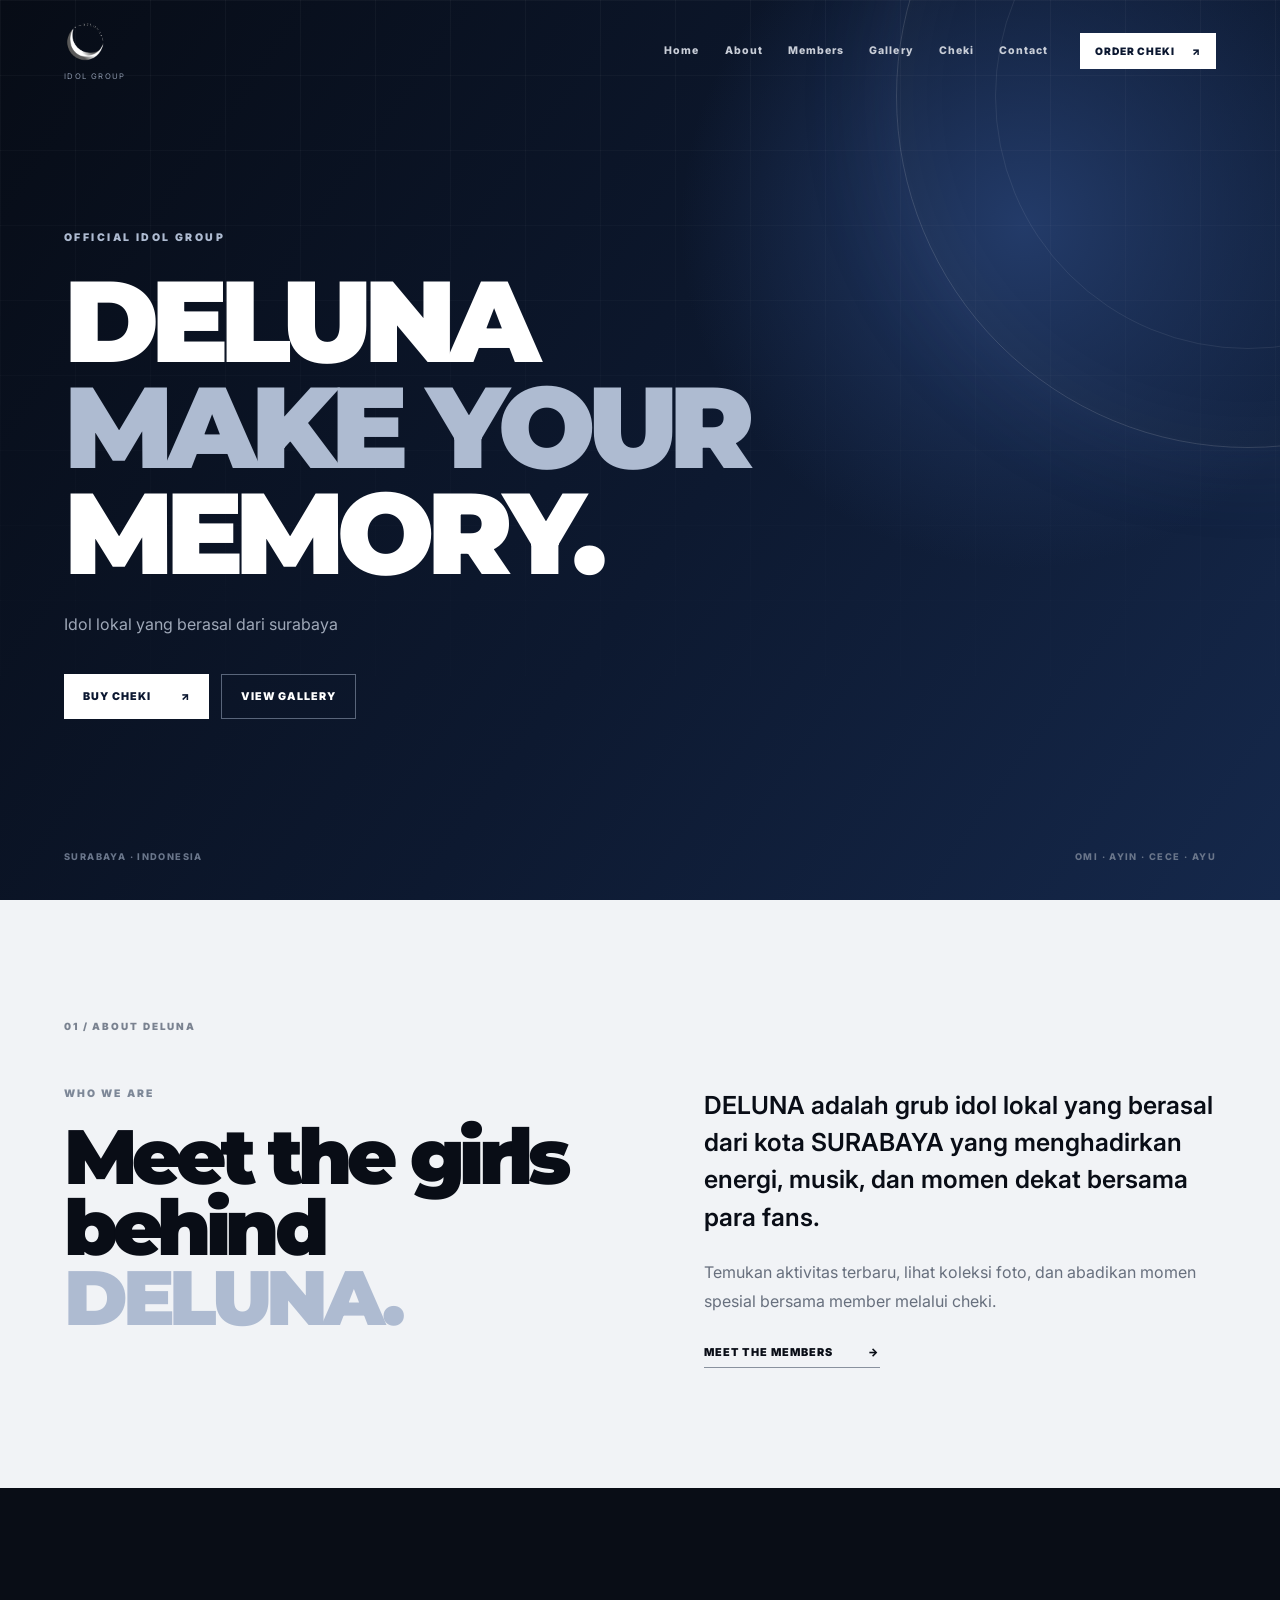
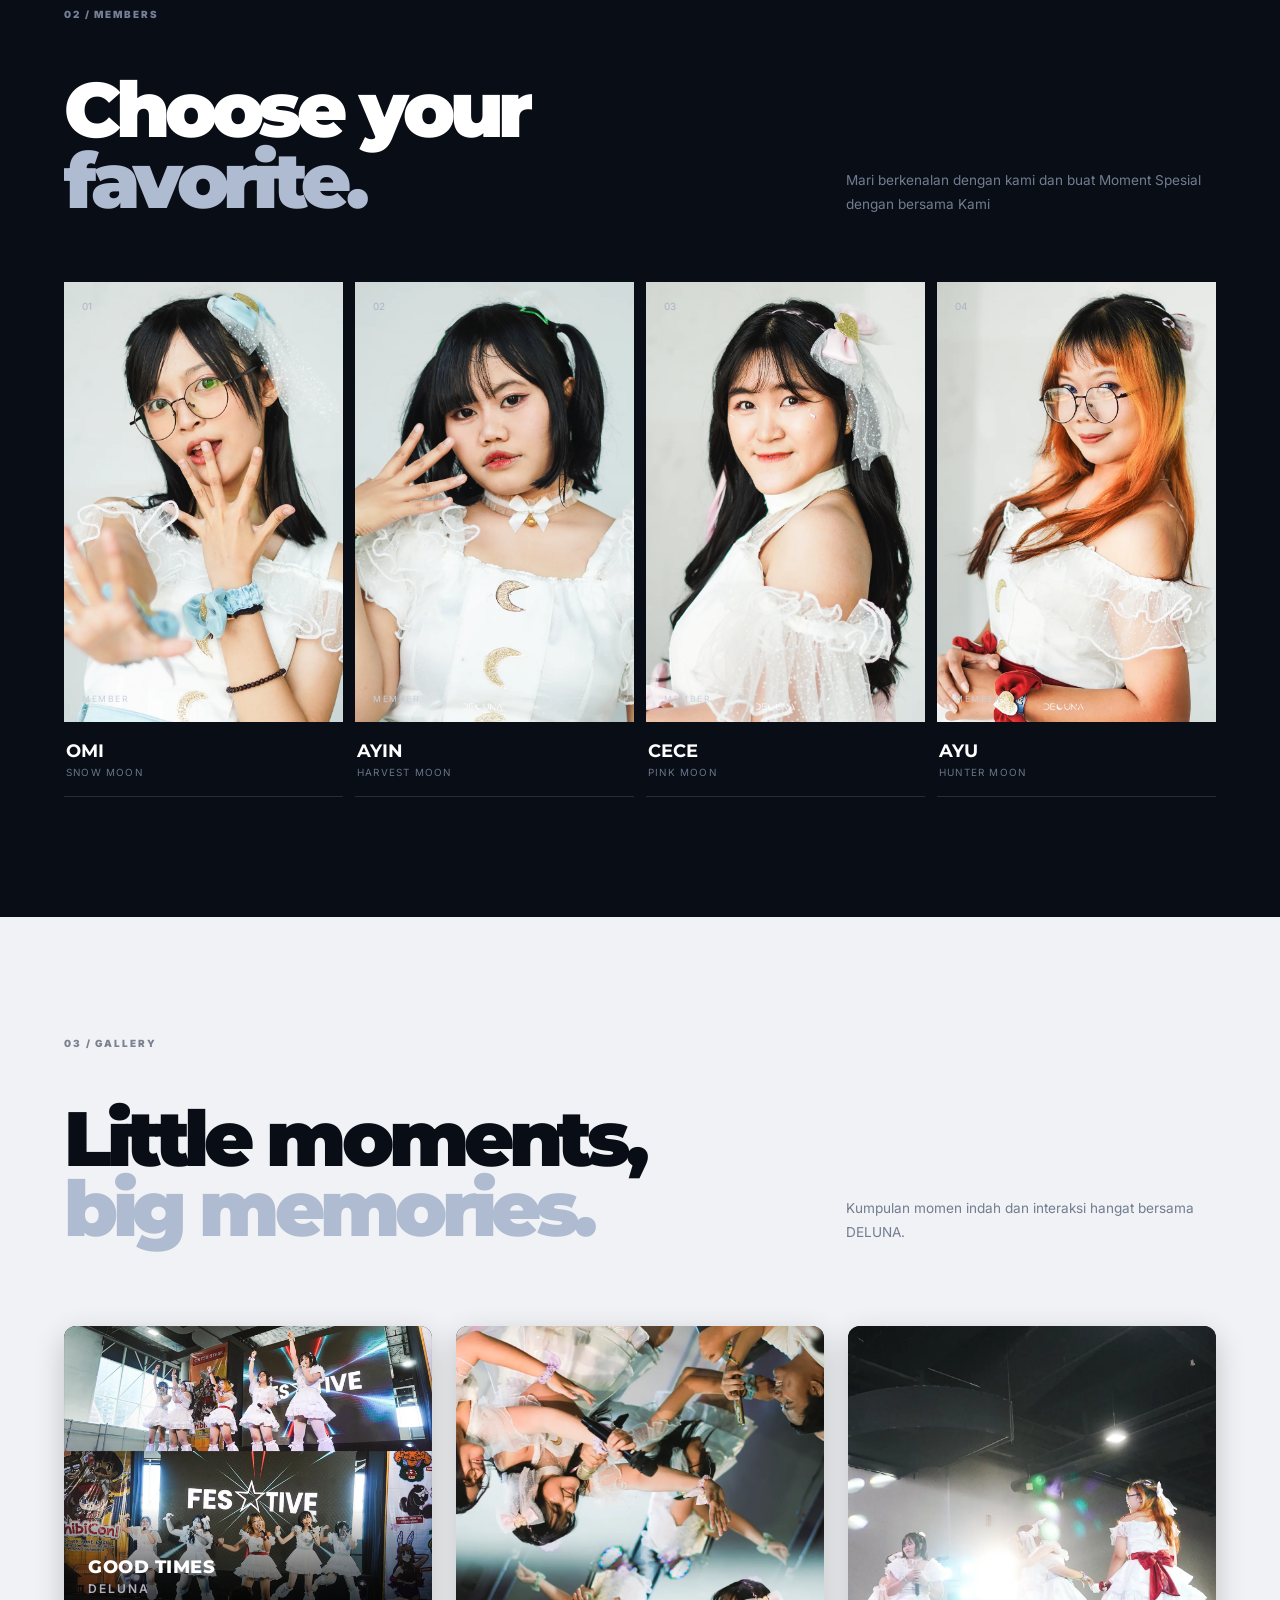
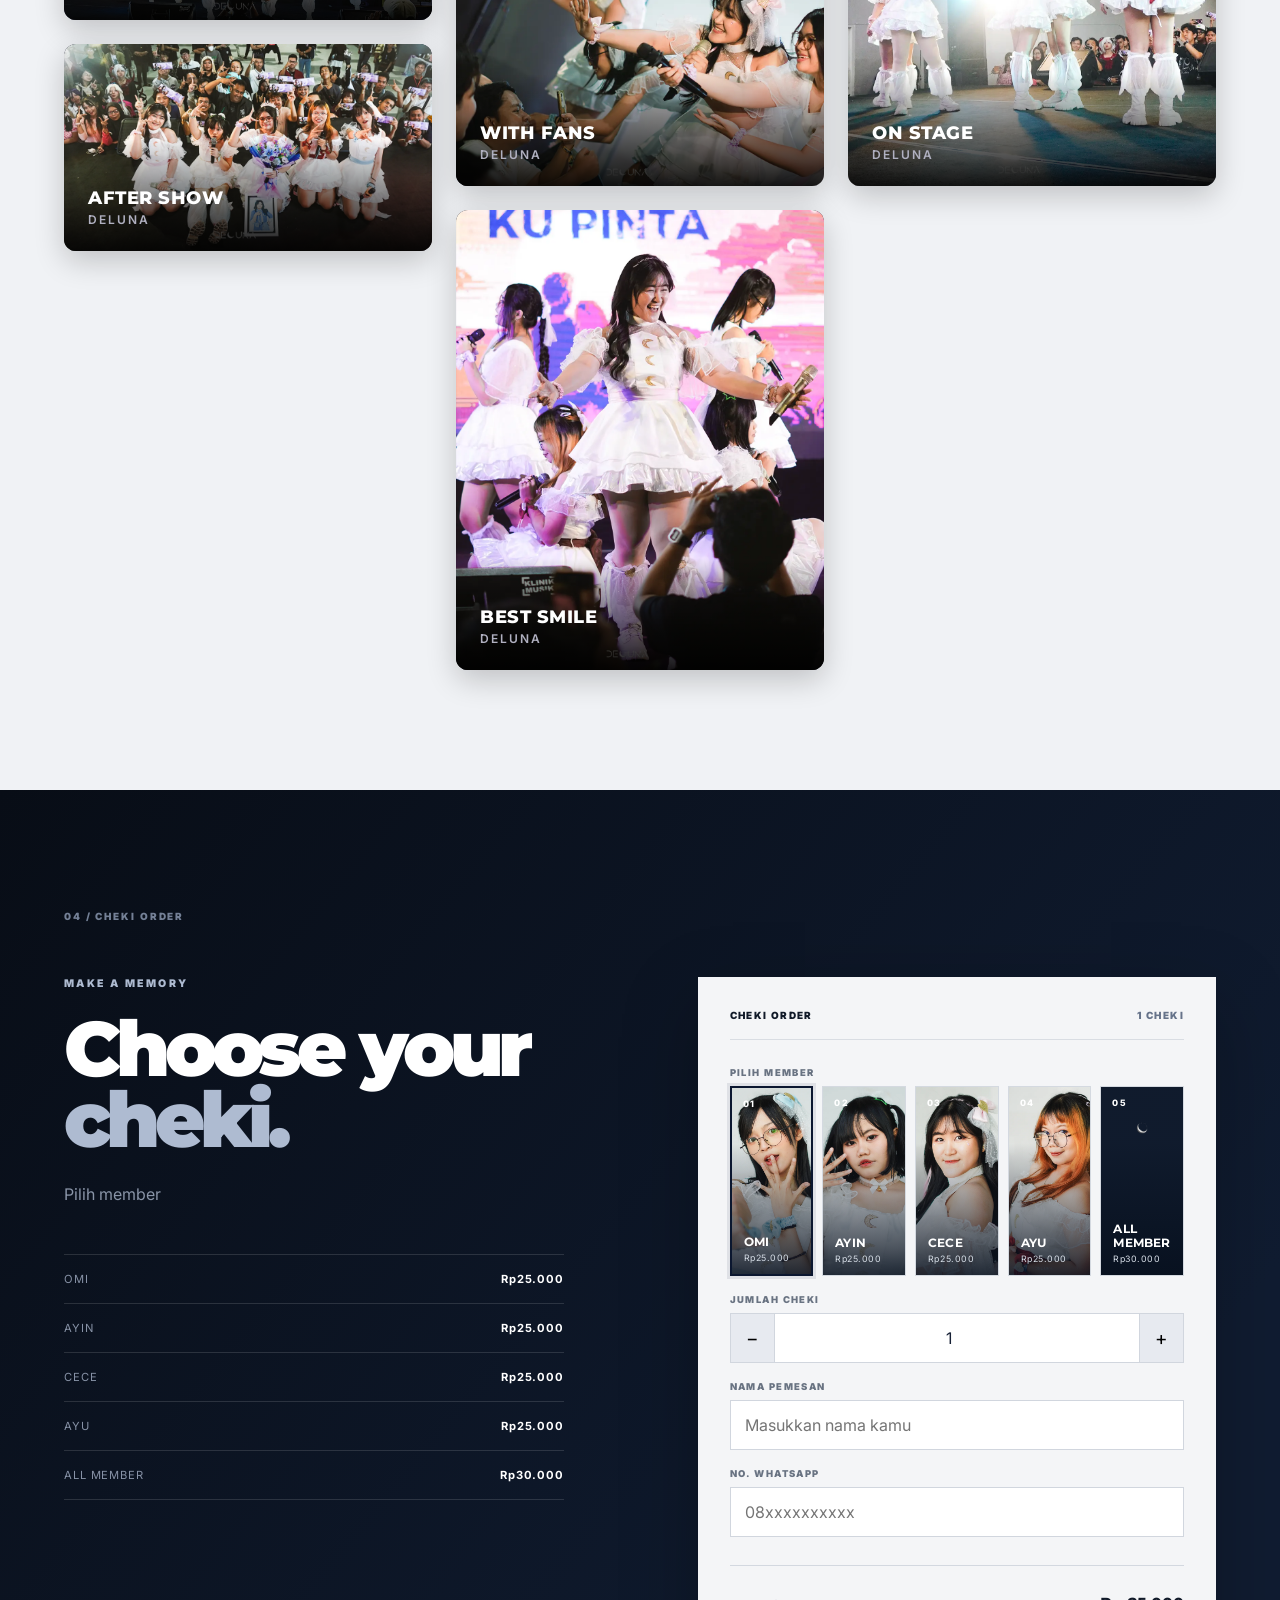
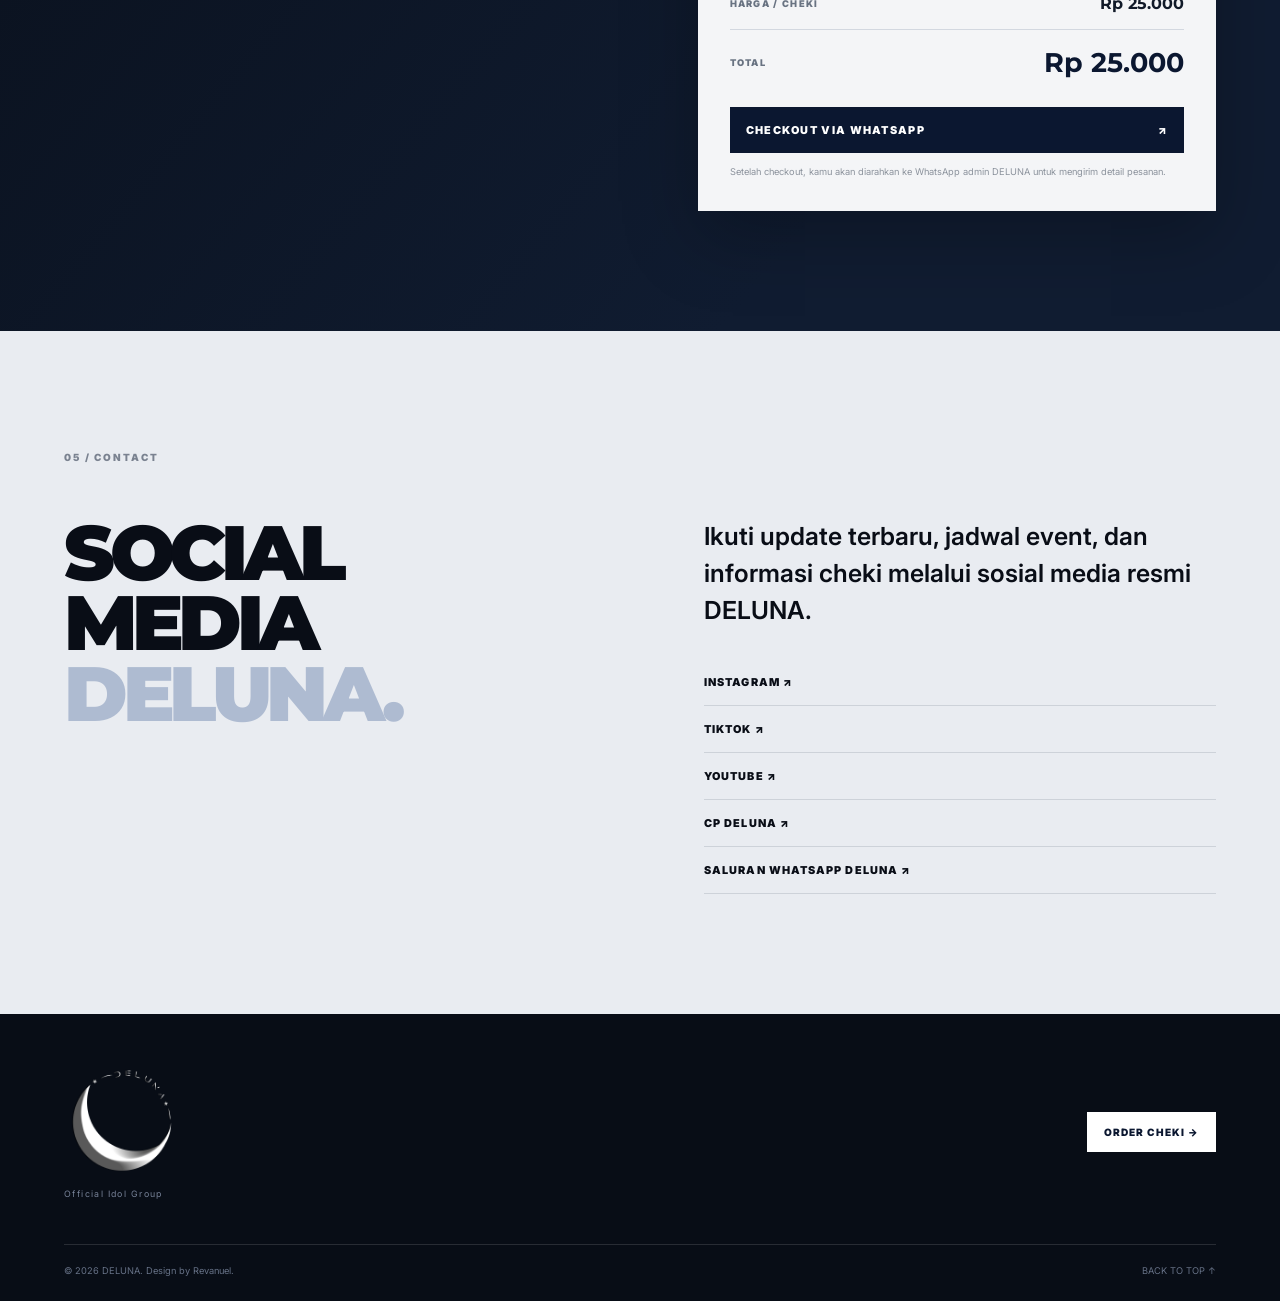
<file: index.html>
<!DOCTYPE html>
<html lang="id">
<head>
  <meta charset="UTF-8">
  <meta name="viewport" content="width=device-width, initial-scale=1.0">
  <meta name="description" content="DELUNA Idol - Official Gallery & Cheki Order">
  <title>DELUNA IDOL — Official</title>
  <link rel="preconnect" href="https://fonts.googleapis.com">
  <link rel="preconnect" href="https://fonts.gstatic.com" crossorigin>
  <link href="https://fonts.googleapis.com/css2?family=Inter:wght@400;500;600;700;800&family=Montserrat:wght@700;800;900&display=swap" rel="stylesheet">
  <link rel="stylesheet" href="style.css">
  
  <style>
    /* DESAIN GALLERY BARU: MASONRY / PINTEREST STYLE */
    /* Ini akan menimpa desain grid lama agar foto tidak terpotong */
    
    .gallery-grid {
      display: block !important; /* Mematikan grid lama */
      column-count: 1; /* 1 kolom di HP */
      column-gap: 1.5rem;
      padding-top: 1rem;
    }

    /* Tablet: 2 kolom */
    @media (min-width: 640px) {
      .gallery-grid {
        column-count: 2;
      }
    }

    /* Desktop: 3 kolom */
    @media (min-width: 1024px) {
      .gallery-grid {
        column-count: 3;
      }
    }

    .gallery-item {
      break-inside: avoid; 
      margin-bottom: 1.5rem;
      position: relative;
      border-radius: 12px;
      overflow: hidden;
      background-color: #1a1a2e; 
      box-shadow: 0 10px 30px rgba(0, 0, 0, 0.2); 
      /* Transisi saat di-hover */
      transition: transform 0.4s cubic-bezier(0.175, 0.885, 0.32, 1.275);
    }

    /* Efek melayang saat kursor diarahkan ke foto */
    .gallery-item:hover {
      transform: translateY(-8px);
    }

    .gallery-item img {
      width: 100%;
      height: auto; 
      display: block;
      transition: transform 0.6s ease;
    }

    .gallery-item:hover img {
      transform: scale(1.05); 
    }

    .gallery-item figcaption {
      position: absolute;
      bottom: 0;
      left: 0;
      right: 0;
      padding: 3rem 1.5rem 1.5rem;
      /* Gradient gelap di bawah agar teks putih mudah dibaca */
      background: linear-gradient(to top, rgba(0,0,0,0.9) 0%, rgba(0,0,0,0.4) 60%, transparent 100%);
      color: #ffffff;
      display: flex;
      flex-direction: column;
      gap: 4px;
      pointer-events: none; /* Agar klik tetap tembus ke gambar jika diperlukan */
    }
    
    .gallery-item figcaption b {
      font-size: 1.1rem;
      font-weight: 800;
      letter-spacing: 0.5px;
      text-transform: uppercase;
      font-family: 'Montserrat', sans-serif;
    }
    
    .gallery-item figcaption span {
      font-size: 0.75rem;
      color: #b0b0c0;
      letter-spacing: 2px;
      font-weight: 600;
      text-transform: uppercase;
    }
  </style>
</head>
<body>

  <div class="loader" id="loader">
    <div class="loader-mark"><img src="assets/deluna-logo.png" alt="DELUNA"></div>
  </div>

  <header class="navbar" id="navbar">
    <a class="brand" href="#home">
      <img src="assets/deluna-logo.png" alt="DELUNA" class="brand-logo">
      <span class="brand-sub">IDOL GROUP</span>
    </a>

    <button class="menu-toggle" id="menuToggle" aria-label="Buka menu">
      <span></span><span></span><span></span>
    </button>

    <nav id="navMenu">
      <a href="#home">Home</a>
      <a href="#about">About</a>
      <a href="#members">Members</a>
      <a href="#gallery">Gallery</a>
      <a href="#cheki">Cheki</a>
      <a href="#contact">Contact</a>
    </nav>

    <a class="nav-order" href="#cheki">ORDER CHEKI <span>↗</span></a>
  </header>

  <main>
    <section class="hero" id="home">
      <div class="hero-orb"></div>
      <div class="hero-lines"></div>

      <div class="hero-content reveal">
        <p class="eyebrow">OFFICIAL IDOL GROUP</p>
        <h1>DELUNA<br><span>MAKE YOUR</span><br>MEMORY.</h1>
        <p class="hero-copy">Idol lokal yang berasal dari surabaya</p>
        <div class="hero-actions">
          <a class="btn primary" href="#cheki">BUY CHEKI <span>↗</span></a>
          <a class="btn ghost" href="#gallery">VIEW GALLERY</a>
        </div>
      </div>

      <div class="hero-bottom">
        <span>SURABAYA · INDONESIA</span>
        <span>OMI · AYIN · CECE · AYU</span>
      </div>
    </section>

    <section class="section about" id="about">
      <div class="section-label">01 / ABOUT DELUNA</div>
      <div class="split">
        <div class="reveal">
          <p class="mini-title">WHO WE ARE</p>
          <h2>Meet the girls<br>behind <span>DELUNA.</span></h2>
        </div>
        <div class="copy reveal">
          <p class="lead">DELUNA adalah grub idol lokal yang berasal dari kota SURABAYA yang menghadirkan energi, musik, dan momen dekat bersama para fans.</p>
          <p>Temukan aktivitas terbaru, lihat koleksi foto, dan abadikan momen spesial bersama member melalui cheki.</p>
          <a href="#members" class="under-link">MEET THE MEMBERS <span>→</span></a>
        </div>
      </div>
    </section>

    <section class="section dark" id="members">
      <div class="section-head reveal">
        <div>
          <div class="section-label light">02 / MEMBERS</div>
          <h2>Choose your<br><span>favorite.</span></h2>
        </div>
        <p>Mari berkenalan dengan kami dan buat Moment Spesial dengan bersama Kami</p>
      </div>

      <div class="member-grid">

  <!-- OMI -->
  <article class="member-card reveal">
    <div class="member-photo">
      <a href="https://www.instagram.com/omiichannn_/" 
         target="_blank" 
         rel="noopener noreferrer"
         style="display: block; cursor: pointer;">
        <img src="assets/OMI.webp" alt="OMI - Snow Moon">
      </a>
      <span>01</span>
      <small>MEMBER</small>
    </div>

    <div class="member-info">
      <h3>OMI</h3>
      <p>SNOW MOON</p>
    </div>
  </article>


  <!-- AYIN -->
  <article class="member-card reveal">
    <div class="member-photo">
      <a href="https://www.instagram.com/arinismess/" 
         target="_blank" 
         rel="noopener noreferrer"
         style="display: block; cursor: pointer;">
        <img src="assets/AYIN.webp" alt="AYIN - Harvest Moon">
      </a>
      <span>02</span>
      <small>MEMBER</small>
    </div>

    <div class="member-info">
      <h3>AYIN</h3>
      <p>HARVEST MOON</p>
    </div>
  </article>


  <!-- CECE -->
  <article class="member-card reveal">
    <div class="member-photo">
      <a href="https://www.instagram.com/riensm21/" 
         target="_blank" 
         rel="noopener noreferrer"
         style="display: block; cursor: pointer;">
        <img src="assets/CECE.webp" alt="CECE - Pink Moon">
      </a>
      <span>03</span>
      <small>MEMBER</small>
    </div>

    <div class="member-info">
      <h3>CECE</h3>
      <p>PINK MOON</p>
    </div>
  </article>


  <!-- AYU -->
  <article class="member-card reveal">
    <div class="member-photo">
      <a href="https://www.instagram.com/ayuukim_/" 
         target="_blank" 
         rel="noopener noreferrer"
         style="display: block; cursor: pointer;">
        <img src="assets/AYU.webp" alt="AYU - Hunter Moon">
      </a>
      <span>04</span>
      <small>MEMBER</small>
    </div>

    <div class="member-info">
      <h3>AYU</h3>
      <p>HUNTER MOON</p>
    </div>
  </article>

</div>
    </section>

    <section class="section gallery" id="gallery">
      <div class="section-head reveal">
        <div>
          <div class="section-label">03 / GALLERY</div>
          <h2>Little moments,<br><span>big memories.</span></h2>
        </div>
        <p>Kumpulan momen indah dan interaksi hangat bersama DELUNA.</p>
      </div>

      <div class="gallery-grid">
        <figure class="gallery-item">
          <img src="assets/GOOD.webp" alt="DELUNA Good Times">
          <figcaption><b>GOOD TIMES</b><span>DELUNA</span></figcaption>
        </figure>
        <figure class="gallery-item">
          <img src="assets/SHOW.webp" alt="DELUNA After Show">
          <figcaption><b>AFTER SHOW</b><span>DELUNA</span></figcaption>
        </figure>
        <figure class="gallery-item">
          <img src="assets/FANS.webp" alt="DELUNA With Fans">
          <figcaption><b>WITH FANS</b><span>DELUNA</span></figcaption>
        </figure>
        <figure class="gallery-item">
          <img src="assets/SMILE.webp" alt="DELUNA Best Smile">
          <figcaption><b>BEST SMILE</b><span>DELUNA</span></figcaption>
        </figure>
        <figure class="gallery-item">
          <img src="assets/STAGE.webp" alt="DELUNA On Stage">
          <figcaption><b>ON STAGE</b><span>DELUNA</span></figcaption>
        </figure>
      </div>
    </section>

    <section class="section dark cheki-section" id="cheki">
      <div class="section-label light">04 / CHEKI ORDER</div>

      <div class="cheki-layout">
        <div class="cheki-intro reveal">
          <p class="eyebrow">MAKE A MEMORY</p>
          <h2>Choose your<br><span>cheki.</span></h2>
          <p>Pilih member</p>

          <div class="price-list">
            <div><span>OMI</span><strong>Rp25.000</strong></div>
            <div><span>AYIN</span><strong>Rp25.000</strong></div>
            <div><span>CECE</span><strong>Rp25.000</strong></div>
            <div><span>AYU</span><strong>Rp25.000</strong></div>
            <div><span>ALL MEMBER</span><strong>Rp30.000</strong></div>
          </div>
        </div>

        <form class="order-card reveal" id="orderForm">
          <div class="order-head">
            <span>CHEKI ORDER</span>
            <span id="orderStatus">READY</span>
          </div>

          <label>PILIH MEMBER</label>
          <div class="member-chooser" id="memberChooser">
            <button type="button" class="member-choice active" data-member="OMI" data-price="25000">
              <img src="assets/OMI.webp" alt="OMI">
              <span class="choice-overlay"></span>
              <span class="choice-number">01</span>
              <span class="choice-info"><strong>OMI</strong><small>Rp25.000</small></span>
            </button>
            <button type="button" class="member-choice" data-member="AYIN" data-price="25000">
              <img src="assets/AYIN.webp" alt="AYIN">
              <span class="choice-overlay"></span>
              <span class="choice-number">02</span>
              <span class="choice-info"><strong>AYIN</strong><small>Rp25.000</small></span>
            </button>
            <button type="button" class="member-choice" data-member="CECE" data-price="25000">
              <img src="assets/CECE.webp" alt="CECE">
              <span class="choice-overlay"></span>
              <span class="choice-number">03</span>
              <span class="choice-info"><strong>CECE</strong><small>Rp25.000</small></span>
            </button>
            <button type="button" class="member-choice" data-member="AYU" data-price="25000">
              <img src="assets/AYU.webp" alt="AYU">
              <span class="choice-overlay"></span>
              <span class="choice-number">04</span>
              <span class="choice-info"><strong>AYU</strong><small>Rp25.000</small></span>
            </button>
            <button type="button" class="member-choice all-member" data-member="ALL MEMBER" data-price="30000">
              <img src="assets/deluna-logo.png" alt="ALL MEMBER">
              <span class="choice-overlay"></span>
              <span class="choice-number">05</span>
              <span class="choice-info"><strong>ALL MEMBER</strong><small>Rp30.000</small></span>
            </button>
          </div>
          <select id="member" name="member" aria-hidden="true" tabindex="-1" class="member-select-hidden">
            <option value="OMI" data-price="25000">OMI — Rp25.000</option>
            <option value="AYIN" data-price="25000">AYIN — Rp25.000</option>
            <option value="CECE" data-price="25000">CECE — Rp25.000</option>
            <option value="AYU" data-price="25000">AYU — Rp25.000</option>
            <option value="ALL MEMBER" data-price="30000">ALL MEMBER — Rp30.000</option>
          </select>

          <label for="quantity">JUMLAH CHEKI</label>
          <div class="quantity">
            <button type="button" id="minus">−</button>
            <input id="quantity" type="number" min="1" max="99" value="1">
            <button type="button" id="plus">+</button>
          </div>

          <label for="name">NAMA PEMESAN</label>
          <input id="name" type="text" placeholder="Masukkan nama kamu" required>

          <label for="phone">NO. WHATSAPP</label>
          <input id="phone" type="tel" placeholder="08xxxxxxxxxx" required>

          <div class="summary">
            <div><span>HARGA / CHEKI</span><strong id="unitPrice">Rp25.000</strong></div>
            <div class="total"><span>TOTAL</span><strong id="totalPrice">Rp25.000</strong></div>
          </div>

          <button class="submit-order" type="submit">CHECKOUT VIA WHATSAPP <span>↗</span></button>
          <p class="form-note">Setelah checkout, kamu akan diarahkan ke WhatsApp admin DELUNA untuk mengirim detail pesanan.</p>
        </form>
      </div>
    </section>

   <section class="section info" id="contact">
  <div class="section-label">05 / CONTACT</div>

  <div class="split">

    <div class="reveal">
      <h2>SOCIAL MEDIA<br><span>DELUNA.</span></h2>
    </div>

    <div class="copy reveal">
      <p class="lead">
        Ikuti update terbaru, jadwal event, dan informasi cheki
        melalui sosial media resmi DELUNA.
      </p>

      <div class="socials">

        <a href="https://www.instagram.com/deluna.idol/?hl=id"
           target="_blank"
           rel="noopener noreferrer"
           aria-label="Instagram DELUNA">
          INSTAGRAM ↗
        </a>

        <a href="https://www.tiktok.com/@deluna.idol?lang=id-ID"
           target="_blank"
           rel="noopener noreferrer"
           aria-label="TikTok DELUNA">
          TIKTOK ↗
        </a>

        <a href="https://www.youtube.com/@DELUNAIdol"
           target="_blank"
           rel="noopener noreferrer"
           aria-label="YouTube DELUNA">
          YOUTUBE ↗
        </a>

        <a href="https://api.whatsapp.com/send/?phone=6285784838108&text&type=phone_number&app_absent=0"
           aria-label="CP DELUNA">
          CP DELUNA ↗
        </a>

        <a href="https://whatsapp.com/channel/0029VaynJyU2ER6jKDsBJZ0U"
           aria-label="Saluran DELUNA">
          SALURAN WHATSAPP DELUNA ↗
        </a>

      </div>
    </div>

  </div>
</section>
  </main>

  <footer>
    <div class="footer-main">
      <div class="footer-brand">
        <img src="assets/deluna-logo.png" alt="DELUNA" class="footer-logo">
        <p>Official Idol Group</p>
      </div>
      <a href="#cheki" class="footer-order">ORDER CHEKI →</a>
    </div>
    <div class="footer-bottom">
      <span>© 2026 DELUNA. Design by Revanuel.</span>
      <a href="#home">BACK TO TOP ↑</a>
    </div>
  </footer>

  <script src="script.js"></script>
</body>
</html>
</file>
<file: style.css>
*{margin:0;padding:0;box-sizing:border-box}
:root{
  --navy:#0b1730;--navy2:#101f3e;--ink:#090d16;--gray:#6f7785;
  --light:#f1f3f6;--white:#fff;--line:rgba(255,255,255,.13);
  --darkline:#d7dbe2;--silver:#c7ccd5;
}
html{scroll-behavior:smooth}
body{font-family:Inter,sans-serif;background:var(--light);color:var(--ink);overflow-x:hidden}
a{text-decoration:none;color:inherit}
button,input,select{font:inherit}
.loader{position:fixed;inset:0;z-index:9999;display:grid;place-items:center;background:var(--navy);transition:.6s}
.loader.hide{opacity:0;visibility:hidden}
.loader-mark{font-family:Montserrat;font-weight:900;font-size:4rem;color:#fff;letter-spacing:-.08em}
.loader-mark span,.brand-main span,h1 span,h2 span{color:#aebbd1}

.navbar{position:fixed;top:0;left:0;width:100%;z-index:1000;padding:21px 5vw;display:flex;align-items:center;gap:32px;color:#fff;transition:.3s}
.navbar.scrolled{padding:14px 5vw;background:rgba(8,13,24,.92);backdrop-filter:blur(14px);border-bottom:1px solid var(--line)}
.brand{display:flex;flex-direction:column;line-height:1}
.brand-main{font-family:Montserrat;font-weight:900;font-size:1.4rem;letter-spacing:-.08em}
.brand-sub{font-size:.48rem;letter-spacing:.18em;color:#8994a8;margin-top:5px}
nav{display:flex;align-items:center;gap:25px;margin-left:auto}
nav a{font-size:.66rem;font-weight:800;letter-spacing:.1em;color:#c9ced8;transition:.25s}
nav a:hover{color:#fff}
.nav-order{background:#fff;color:var(--navy);font-size:.64rem;font-weight:900;letter-spacing:.08em;padding:12px 15px}
.nav-order span{margin-left:15px}
.menu-toggle{display:none;background:none;border:0;width:42px;height:42px}
.menu-toggle span{display:block;width:25px;height:2px;background:#fff;margin:5px auto;transition:.3s}

.hero{min-height:100vh;position:relative;display:flex;align-items:center;padding:150px 5vw 100px;background:radial-gradient(circle at 80% 25%,#233b69 0,transparent 28%),linear-gradient(125deg,#070c16,#0d1930 55%,#15284b);color:#fff;overflow:hidden}
.hero-orb{position:absolute;width:55vw;height:55vw;right:-25vw;top:-20vw;border-radius:50%;border:1px solid rgba(255,255,255,.15);box-shadow:inset 0 0 100px rgba(255,255,255,.04),0 0 100px rgba(80,110,170,.15)}
.hero-orb:after{content:"";position:absolute;inset:14%;border-radius:50%;border:1px solid rgba(255,255,255,.08)}
.hero-lines{position:absolute;inset:0;background-image:linear-gradient(rgba(255,255,255,.035) 1px,transparent 1px),linear-gradient(90deg,rgba(255,255,255,.035) 1px,transparent 1px);background-size:75px 75px;mask-image:linear-gradient(#000,transparent 90%)}
.hero-content{position:relative;z-index:2;max-width:850px}
.eyebrow{font-size:.66rem;letter-spacing:.23em;font-weight:900;color:#aebbd1;margin-bottom:24px}
.hero h1,h2{font-family:Montserrat;font-weight:900;letter-spacing:-.07em;line-height:.92}
.hero h1{font-size:clamp(4rem,9vw,8.8rem)}
.hero-copy{max-width:500px;color:#9fa8b8;line-height:1.7;margin-top:25px}
.hero-actions{display:flex;gap:12px;margin-top:35px;flex-wrap:wrap}
.btn{display:inline-flex;align-items:center;justify-content:space-between;gap:30px;padding:15px 19px;font-size:.67rem;font-weight:900;letter-spacing:.09em;transition:.3s}
.btn.primary{background:#fff;color:var(--navy)}
.btn.primary:hover{background:#cbd3df;transform:translateY(-3px)}
.btn.ghost{border:1px solid #59657a;color:#fff}
.btn.ghost:hover{border-color:#fff;transform:translateY(-3px)}
.hero-bottom{position:absolute;z-index:2;bottom:38px;left:5vw;right:5vw;display:flex;justify-content:space-between;color:#69758a;font-size:.58rem;font-weight:800;letter-spacing:.15em}

.section{padding:120px 5vw}
.section-label{font-size:.62rem;letter-spacing:.19em;font-weight:900;color:#7a8290;margin-bottom:55px}
.section-label.light{color:#748096}
.split{display:grid;grid-template-columns:1fr 1fr;gap:10vw}
h2{font-size:clamp(3rem,6vw,6.2rem)}
.copy{max-width:600px}
.mini-title{font-size:.65rem;letter-spacing:.2em;font-weight:900;color:#7d8797;margin-bottom:22px}
.lead{font-size:clamp(1.15rem,2vw,1.55rem);font-weight:600;line-height:1.5;margin-bottom:22px}
.copy>p:not(.lead){color:#68707e;line-height:1.8}
.under-link{display:inline-flex;gap:35px;margin-top:30px;padding-bottom:8px;border-bottom:1px solid #89919e;font-size:.68rem;font-weight:900;letter-spacing:.1em}
.under-link:hover{color:var(--navy)}

.dark{background:var(--ink);color:#fff}
.section-head{display:flex;align-items:end;justify-content:space-between;gap:50px;margin-bottom:65px}
.section-head>p{max-width:370px;color:#727d91;font-size:.85rem;line-height:1.8}
.member-grid{display:grid;grid-template-columns:repeat(4,1fr);gap:12px}
.member-card{min-width:0}
.member-photo{height:440px;position:relative;overflow:hidden;background:#1a2437}
.member-photo:before{content:"";position:absolute;inset:0;transition:.6s}
.member-photo:after{content:"";position:absolute;inset:0;background:linear-gradient(transparent 50%,rgba(0,0,0,.75))}
.member-photo:hover:before{transform:scale(1.08)}
.omi:before{background:radial-gradient(circle at 55% 30%,#8091aa,transparent 17%),linear-gradient(145deg,#142543,#4b5564)}
.ayin:before{background:radial-gradient(circle at 40% 28%,#c3c9d1,transparent 16%),linear-gradient(145deg,#303a4b,#0c1526)}
.cece:before{background:radial-gradient(circle at 62% 34%,#667895,transparent 18%),linear-gradient(135deg,#101c34,#687282)}
.ayu:before{background:radial-gradient(circle at 35% 30%,#9ba4b3,transparent 16%),linear-gradient(145deg,#455267,#111a2a)}
.member-photo span{position:absolute;z-index:2;top:18px;left:18px;color:#aab4c4;font-size:.62rem}
.member-photo small{position:absolute;z-index:2;bottom:18px;left:18px;color:#c8d0dd;font-size:.54rem;letter-spacing:.18em}
.member-info{padding:18px 2px;border-bottom:1px solid var(--line)}
.member-info h3{font-family:Montserrat;font-size:1.1rem}
.member-info p{color:#68758b;font-size:.62rem;letter-spacing:.12em;margin-top:5px}

.gallery{background:#f0f2f5}
.gallery-grid{display:grid;grid-template-columns:1.25fr 1fr 1fr;grid-auto-rows:290px;gap:12px}
.gallery-item{position:relative;overflow:hidden;background:#243653;color:#fff}
.gallery-item:before{content:"";position:absolute;inset:0;transition:.7s}
.gallery-item:hover:before{transform:scale(1.08)}
.g1:before{background:radial-gradient(circle at 65% 30%,#899ab5,transparent 16%),linear-gradient(145deg,#0b1730,#56657b)}
.g2:before{background:radial-gradient(circle at 30% 30%,#bac3d0,transparent 17%),linear-gradient(145deg,#283954,#0b1220)}
.g3:before{background:radial-gradient(circle at 70% 40%,#697b98,transparent 18%),linear-gradient(145deg,#121c2f,#78818d)}
.g4:before{background:radial-gradient(circle at 35% 25%,#8e99aa,transparent 17%),linear-gradient(145deg,#354762,#101727)}
.g5:before{background:radial-gradient(circle at 60% 35%,#b7bec9,transparent 16%),linear-gradient(135deg,#1a2943,#5d6879)}
.gallery-item:nth-child(1){grid-row:span 2}
.gallery-item:nth-child(4){grid-column:span 2}
.gallery-item div{position:absolute;z-index:2;bottom:20px;left:22px}
.gallery-item small{font-size:.55rem;letter-spacing:.18em;color:#d0d7e1}
.gallery-item h3{font-family:Montserrat;font-size:1.25rem;margin-top:5px}
.gallery-note{font-size:.7rem;color:#7b8492;margin-top:20px}

.cheki-section{background:linear-gradient(130deg,#080d16,#101c31 75%);position:relative}
.cheki-layout{display:grid;grid-template-columns:1fr 1fr;gap:9vw;align-items:start}
.cheki-intro>p:not(.eyebrow){max-width:480px;color:#8994a7;line-height:1.8;margin-top:25px}
.price-list{margin-top:45px;border-top:1px solid var(--line);max-width:500px}
.price-list div{display:flex;justify-content:space-between;padding:17px 0;border-bottom:1px solid var(--line);font-size:.7rem;letter-spacing:.08em}
.price-list span{color:#8792a6}
.price-list strong{color:#fff}
.order-card{background:#f4f5f7;color:#111a29;padding:32px;box-shadow:0 25px 70px rgba(0,0,0,.25)}
.order-head{display:flex;justify-content:space-between;border-bottom:1px solid #d9dde3;padding-bottom:18px;margin-bottom:27px;font-size:.62rem;font-weight:900;letter-spacing:.14em}
#orderStatus{color:#66738a}
.order-card label{display:block;font-size:.59rem;font-weight:900;letter-spacing:.15em;color:#697382;margin:18px 0 8px}
.order-card select,.order-card input{width:100%;border:1px solid #d1d6de;background:#fff;padding:14px;color:#162035;outline:none}
.order-card select:focus,.order-card input:focus{border-color:#65738b}
.quantity{display:grid;grid-template-columns:45px 1fr 45px}
.quantity button{border:1px solid #d1d6de;background:#e7eaf0;cursor:pointer;font-size:1.2rem}
.quantity input{text-align:center;border-left:0!important;border-right:0!important}
.summary{margin-top:28px;border-top:1px solid #d3d8e0;padding-top:20px}
.summary div{display:flex;justify-content:space-between;align-items:center;padding:8px 0}
.summary span{font-size:.58rem;letter-spacing:.14em;color:#697382;font-weight:900}
.summary strong{font-family:Montserrat}
.summary .total{margin-top:8px;padding-top:16px;border-top:1px solid #d3d8e0}
.summary .total strong{font-size:1.7rem;color:var(--navy)}
.submit-order{width:100%;margin-top:20px;padding:16px;border:0;background:var(--navy);color:#fff;font-size:.68rem;font-weight:900;letter-spacing:.12em;cursor:pointer;display:flex;justify-content:space-between;transition:.25s}
.submit-order:hover{background:#1d3157}
.form-note{font-size:.58rem;color:#8b929c;line-height:1.5;margin-top:12px}

.info{background:#e9ecf1}
.socials{display:flex;flex-direction:column;margin-top:30px}
.socials a{padding:16px 0;border-bottom:1px solid #cdd2d9;font-size:.68rem;font-weight:900;letter-spacing:.1em}
.socials a:hover{color:#334c75}

footer{background:#080d16;color:#fff;padding:50px 5vw 25px}
.footer-main{display:flex;justify-content:space-between;align-items:center;padding-bottom:45px;border-bottom:1px solid var(--line)}
.footer-brand .brand-main{font-size:1.8rem}
.footer-brand p{font-size:.55rem;color:#778298;letter-spacing:.16em;margin-top:7px}
.footer-order{background:#fff;color:#0b1730;padding:14px 17px;font-size:.63rem;font-weight:900;letter-spacing:.1em}
.footer-bottom{display:flex;justify-content:space-between;padding-top:20px;color:#667186;font-size:.58rem}
.footer-bottom a:hover{color:#fff}

.reveal{opacity:0;transform:translateY(35px);transition:opacity .8s ease,transform .8s ease}
.reveal.active{opacity:1;transform:translateY(0)}

@media(max-width:1050px){
  nav{gap:15px}.nav-order{display:none}
  .member-grid{grid-template-columns:repeat(2,1fr)}
}
@media(max-width:760px){
  .navbar{padding:17px 6vw}.menu-toggle{display:block;margin-left:auto;z-index:1002}
  nav{position:fixed;inset:0;background:#080d16;display:flex;flex-direction:column;justify-content:center;gap:28px;transform:translateX(100%);transition:.35s}
  nav.open{transform:translateX(0)}
  nav a{font-size:1rem}
  .menu-toggle.open span:nth-child(1){transform:translateY(7px) rotate(45deg)}
  .menu-toggle.open span:nth-child(2){opacity:0}
  .menu-toggle.open span:nth-child(3){transform:translateY(-7px) rotate(-45deg)}
  .hero{padding:135px 6vw 130px}
  .hero h1{font-size:clamp(3.4rem,16vw,6rem)}
  .hero-bottom{left:6vw;right:6vw;bottom:35px;gap:20px;line-height:1.5}
  .section{padding:85px 6vw}
  .split,.cheki-layout{grid-template-columns:1fr;gap:45px}
  .section-head{display:block;margin-bottom:50px}
  .section-head>p{margin-top:25px}
  .member-photo{height:350px}
  .gallery-grid{grid-template-columns:1fr 1fr;grid-auto-rows:220px}
  .gallery-item:nth-child(1){grid-row:span 1}
  .gallery-item:nth-child(4){grid-column:span 2}
}
@media(max-width:480px){
  .hero-actions{flex-direction:column;align-items:stretch}.btn{width:100%}
  .hero-bottom{font-size:.48rem}
  .member-grid{grid-template-columns:1fr}
  .member-photo{height:400px}
  .gallery-grid{grid-template-columns:1fr}.gallery-item:nth-child(4){grid-column:span 1}
  .order-card{padding:22px}
  .footer-main,.footer-bottom{flex-direction:column;align-items:flex-start;gap:25px}
}


/* DELUNA supplied logo */
.loader-mark img {
  width: min(230px, 55vw);
  height: auto;
  display: block;
}
.brand {
  align-items: flex-start;
  gap: 5px;
}
.brand-logo {
  width: 68px;
  height: 42px;
  object-fit: contain;
  object-position: left center;
  display: block;
}
.footer-logo {
  width: 115px;
  height: auto;
  display: block;
}
.footer-brand p {
  margin-top: 9px;
}

/* MEMBER PHOTOS + CHEKI MEMBER CHOOSER */
.member-photo a{
  position:absolute;
  inset:0;
  z-index:2;
  display:block;
  cursor:pointer;
}

.member-photo img{
  position:absolute;
  inset:0;
  width:100%;
  height:100%;
  object-fit:cover;
  object-position:center top;
  transition:transform .7s ease, filter .7s ease;
  cursor:pointer;
}

.member-photo:before{
  z-index:1;
  background:linear-gradient(
    180deg,
    rgba(0,0,0,.05),
    transparent 45%,
    rgba(0,0,0,.82)
  );
  pointer-events:none;
}

.member-photo:after{
  z-index:1;
  pointer-events:none;
}

.member-photo span,
.member-photo small{
  z-index:3;
  pointer-events:none;
}

.member-photo:hover img{
  transform:scale(1.055);
  filter:saturate(1.05);
}
.member-photo:before{z-index:1;background:linear-gradient(180deg,rgba(0,0,0,.05),transparent 45%,rgba(0,0,0,.82));}
.member-photo:after{z-index:1;}
.member-photo:hover img{transform:scale(1.055);filter:saturate(1.05);}
.member-photo span,.member-photo small{z-index:3}

.member-chooser{
  display:grid;
  grid-template-columns:repeat(5,1fr);
  gap:9px;
}
.member-choice{
  position:relative;
  min-height:190px;
  padding:0;
  border:1px solid #d4d9e0;
  background:#fff;
  overflow:hidden;
  cursor:pointer;
  text-align:left;
  transition:transform .25s ease,border-color .25s ease,box-shadow .25s ease;
}
.member-choice:hover{transform:translateY(-3px);border-color:#718096;box-shadow:0 12px 30px rgba(10,20,35,.12)}
.member-choice.active{border:2px solid var(--navy);box-shadow:0 0 0 3px rgba(15,31,55,.09)}
.member-choice img{position:absolute;inset:0;width:100%;height:100%;object-fit:cover;object-position:center top}
.member-choice.all-member{background:#101b2d}
.member-choice.all-member img{object-fit:contain;padding:35px;opacity:.95}
.choice-overlay{position:absolute;inset:0;background:linear-gradient(180deg,rgba(7,16,30,.02) 30%,rgba(7,16,30,.88) 100%)}
.choice-number{position:absolute;top:10px;left:11px;color:#fff;font-size:.55rem;letter-spacing:.15em;font-weight:800;z-index:2}
.choice-info{position:absolute;left:12px;right:8px;bottom:11px;z-index:2;color:#fff;display:flex;flex-direction:column;gap:3px}
.choice-info strong{font-family:Montserrat;font-size:.72rem;letter-spacing:.02em}
.choice-info small{font-size:.55rem;color:#d9e0e9;letter-spacing:.06em}
.member-select-hidden{position:absolute!important;opacity:0!important;width:1px!important;height:1px!important;pointer-events:none!important}

@media(max-width:1050px){
  .member-chooser{grid-template-columns:repeat(3,1fr)}
}
@media(max-width:760px){
  .member-chooser{grid-template-columns:repeat(2,1fr)}
  .member-choice{min-height:220px}
}
@media(max-width:480px){
  .member-chooser{grid-template-columns:repeat(2,1fr);gap:7px}
  .member-choice{min-height:200px}
  .choice-info strong{font-size:.65rem}
}
</file>
